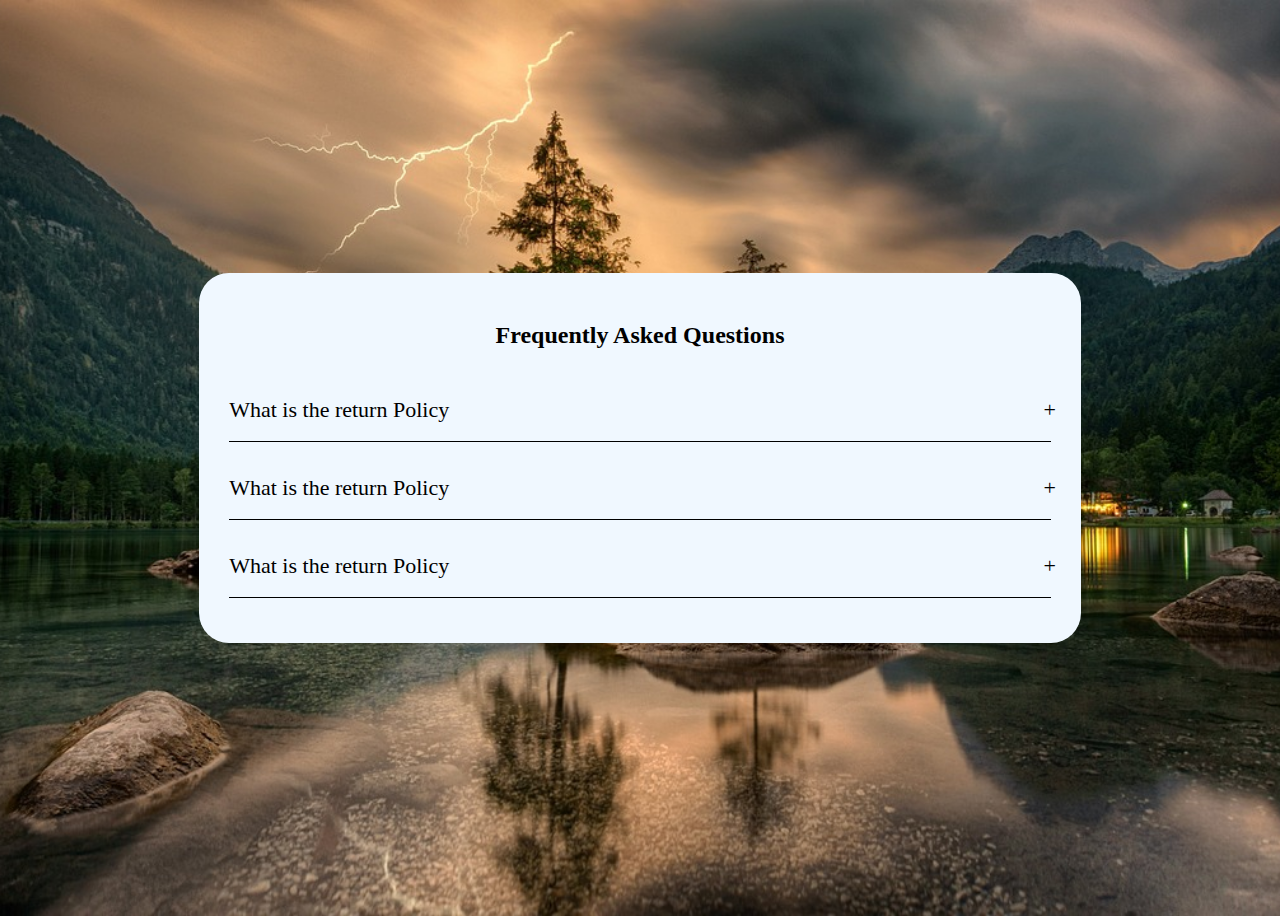
<file: accordionFaq/index.html>
<!DOCTYPE html>
<html lang="en">
	<head>
		<meta charset="UTF-8" />
		<meta name="viewport" content="width=device-width, initial-scale=1.0" />
		<link rel="stylesheet" href="./style.css" />
		<title>Frequently asked questions</title>
	</head>
	<body>
		<div class="accordion">
			<h2 class="accordion-title">Frequently Asked Questions</h2>

			<div class="content-container">
				<div class="question">What is the return Policy</div>
				<div class="answer">
					Lorem ipsum dolor sit amet, consectetur adipiscing elit. Sed do
					eiusmod tempor incididunt ut labore et dolore magna aliqua. Ut enim ad
					minim veniam, quis nostrud exercitation ullamco laboris nisi ut
					aliquip ex ea commodo consequat. Duis aute irure dolor in
					reprehenderit in voluptate velit esse cillum dolore eu fugiat nulla
					pariatur. Excepteur sint occaecat cupidatat non proident, sunt in
					culpa qui officia deserunt mollit anim id est laborum.
				</div>
			</div>

			<div class="content-container">
				<div class="question">What is the return Policy</div>
				<div class="answer">
					Lorem ipsum dolor sit amet, consectetur adipiscing elit. Sed do
					eiusmod tempor incididunt ut labore et dolore magna aliqua. Ut enim ad
					minim veniam, quis nostrud exercitation ullamco laboris nisi ut
					aliquip ex ea commodo consequat. Duis aute irure dolor in
					reprehenderit in voluptate velit esse cillum dolore eu fugiat nulla
					pariatur. Excepteur sint occaecat cupidatat non proident, sunt in
					culpa qui officia deserunt mollit anim id est laborum.
				</div>
			</div>

			<div class="content-container">
				<div class="question">What is the return Policy</div>
				<div class="answer">
					Lorem ipsum dolor sit amet, consectetur adipiscing elit. Sed do
					eiusmod tempor incididunt ut labore et dolore magna aliqua. Ut enim ad
					minim veniam, quis nostrud exercitation ullamco laboris nisi ut
					aliquip ex ea commodo consequat. Duis aute irure dolor in
					reprehenderit in voluptate velit esse cillum dolore eu fugiat nulla
					pariatur. Excepteur sint occaecat cupidatat non proident, sunt in
					culpa qui officia deserunt mollit anim id est laborum.
				</div>
			</div>
		</div>

		<script src="./script.js"></script>
	</body>
</html>
</file>
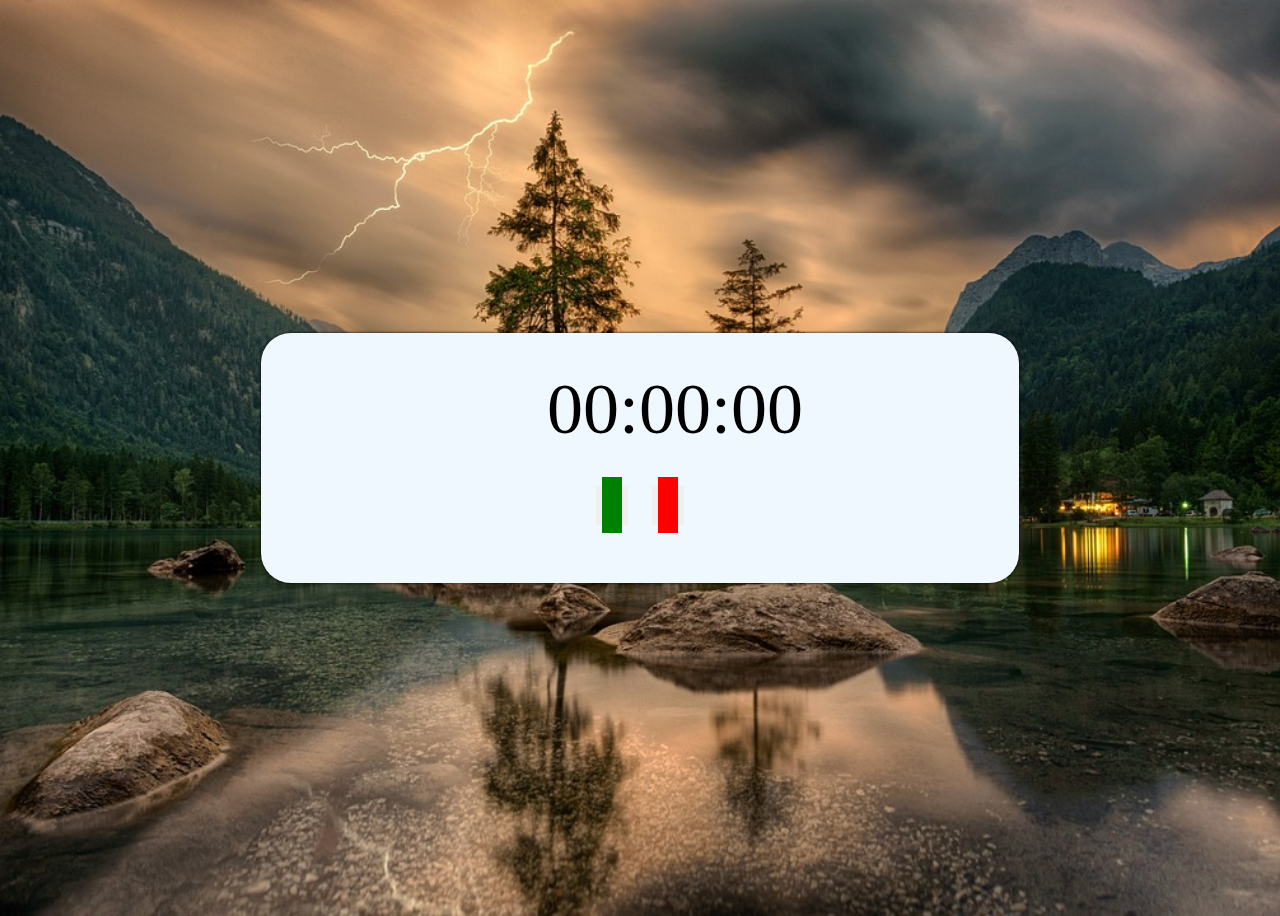
<file: simpleStopWatch/index.html>
<!DOCTYPE html>
<html lang="en">
	<head>
		<meta charset="UTF-8" />
		<meta name="viewport" content="width=device-width, initial-scale=1.0" />
		<link rel="stylesheet" href="./style.css" />
		<link
			rel="stylesheet"
			href="https://cdnjs.cloudflare.com/ajax/libs/font-awesome/6.4.2/css/all.min.css"
			integrity="sha512-z3gLpd7yknf1YoNbCzqRKc4qyor8gaKU1qmn+CShxbuBusANI9QpRohGBreCFkKxLhei6S9CQXFEbbKuqLg0DA=="
			crossorigin="anonymous"
			referrerpolicy="no-referrer"
		/>
		<title>Stop Watch</title>
	</head>
	<body>
		<div class="container">
			<div id="timer">00:00:00</div>

			<div class="buttons">
				<button id="startStopBtn">
					<i class="fa-solid fa-play" id="play"></i>
				</button>

				<button id="resetBtn">
					<i class="fa-solid fa-refresh" id="reset"></i>
				</button>
			</div>
		</div>

		<script src="./script.js"></script>
	</body>
</html>
</file>
<file: accordionFaq/style.css>
/* Acccordion Styling */

body {
	background: url(img/img1.jpg) no-repeat center center/cover;
	height: 100vh;
	display: flex;
	justify-content: center;
	align-items: center;
}

.accordion {
	width: 65%;
	background-color: aliceblue;
	padding: 30px;
	border-radius: 30px;
}

.accordion .accordion-title {
	margin-bottom: 30px;
	text-align: center;
}

.accordion .content-container .question {
	padding: 18px 0px;
	font-size: 22px;
	cursor: pointer;
	border-bottom: 1px solid black;
	position: relative;
}

.accordion .content-container .question::after {
	content: '+';
	position: absolute;
	right: -5px;
}

.accordion .content-container .answer {
	padding-top: 15px;
	font-size: 22px;
	line-height: 1.5;
	width: 100%;
	height: 0px;
	overflow: hidden;
	transition: 0.5s;
}

/* javascript styling link */

.accordion .content-container.active .answer {
	height: 150px;
}

.accordion .content-container.active .question {
	font-size: 18px;
	transition: 0.5s;
}

.accordion .content-container.active .question::after {
	content: '-';
	font-size: 30px;
	transition: 0.5s;
}
</file>
<file: simpleStopWatch/style.css>
/* Stop watch styling */

body {
	height: 100vh;
	background: url(./img/img1.jpg) no-repeat center center/cover;
	display: flex;
	justify-content: center;
	align-items: center;
}

.container {
	width: 60%;
	height: 250px;
	background-color: aliceblue;
	border-radius: 30px;
	box-shadow: 0 0 3px;
}

#timer {
	width: 100%;
	font-size: 72px;
	text-align: center;
	margin: 0px auto;
	padding: 35px;
}

.buttons {
	text-align: center;
}

button {
	margin: 0 10px;
	border: none;
}

button i {
	font-size: 2rem;
	padding: 10px;
	color: aliceblue;
	width: 50px;
}

#play {
	background-color: green;
}

#reset {
	background-color: red;
}

#pause {
	background-color: orange;
}
</file>
